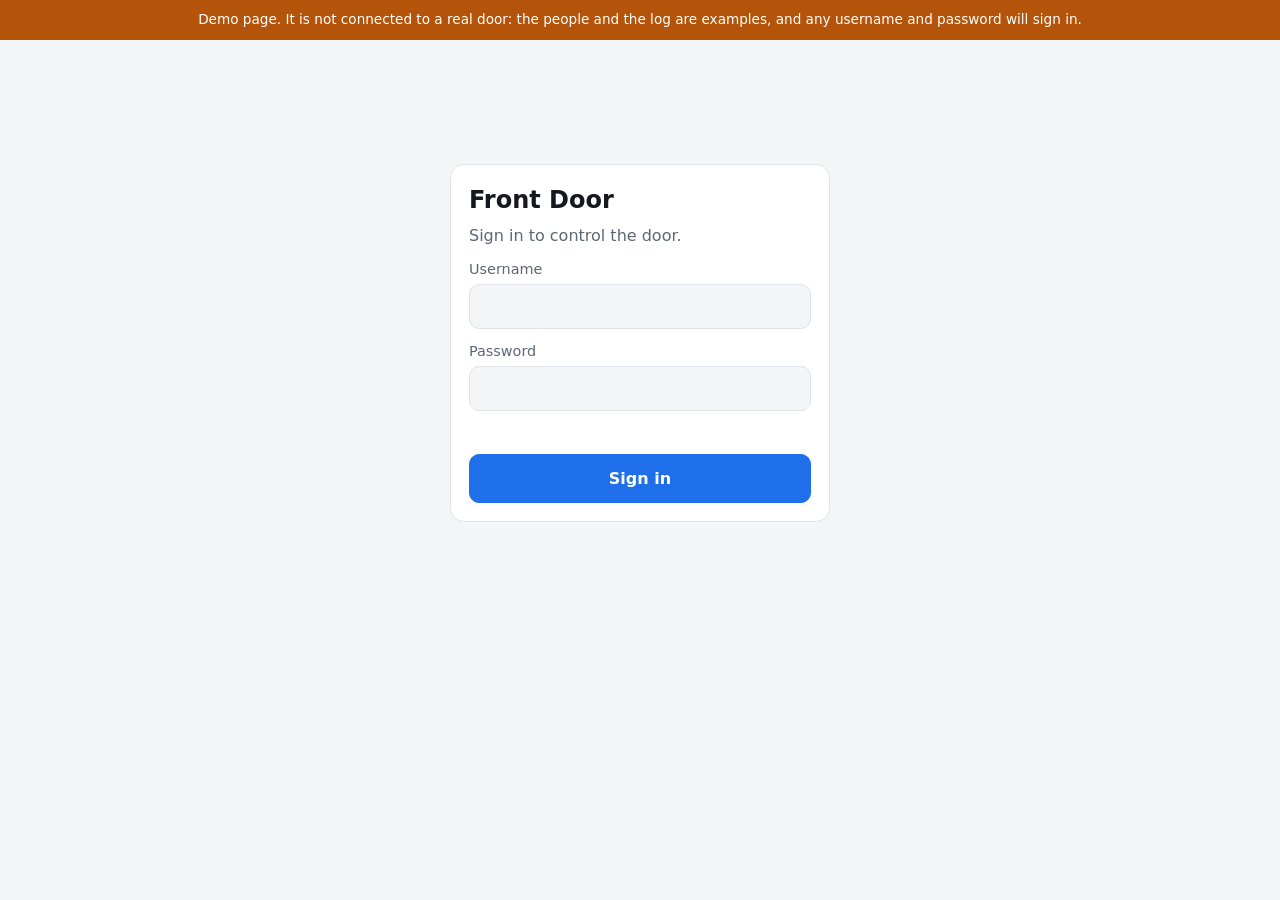
<file: index.html>
<!doctype html>
<html lang="en">
<head>
<meta charset="utf-8">
<meta name="viewport" content="width=device-width, initial-scale=1, viewport-fit=cover">
<meta name="theme-color" content="#14181f">
<title>Front Door (demo)</title>
<link rel="stylesheet" href="app.css">
</head>
<body>
<main id="login" hidden>
  <form id="login-form" class="card narrow" autocomplete="on">
    <h1>Front Door</h1>
    <p class="muted">Sign in to control the door.</p>
    <label>Username <input name="username" autocomplete="username" autocapitalize="none" required></label>
    <label>Password <input name="password" type="password" autocomplete="current-password" required></label>
    <label id="totp-row" hidden>6-digit code <input name="totp" inputmode="numeric" autocomplete="one-time-code" maxlength="7"></label>
    <p class="error" id="login-error" role="alert"></p>
    <button class="primary" type="submit">Sign in</button>
  </form>
</main>

<div id="app" hidden>
  <header>
    <strong>Front Door</strong>
    <span><span id="who" class="muted"></span> <button id="logout" class="link" type="button">Sign out</button></span>
  </header>

  <main>
    <section id="tab-door">
      <div class="card door" id="door-card" data-state="unknown">
        <p class="muted">The door is</p>
        <p id="door-state" class="state">…</p>
        <p id="door-note" class="muted small"></p>
        <div class="row">
          <button id="unlock" class="primary" type="button">Unlock</button>
          <button id="lock" type="button">Lock</button>
        </div>
        <p class="error" id="door-error" role="alert"></p>
      </div>
    </section>

    <section id="tab-people" hidden>
      <div id="people-list"></div>
      <details class="card" id="add-card">
        <summary>Add a person</summary>
        <form id="add-form">
          <label>Name <input name="name" maxlength="40" required></label>
          <label>Type
            <select name="role"><option value="resident">Resident</option><option value="guest">Guest</option></select>
          </label>
          <label>Photos of their face (1 to 5)
            <input name="photos" type="file" accept="image/*" multiple required>
          </label>
          <fieldset class="access" id="add-access"></fieldset>
          <label class="check"><input name="consent" type="checkbox" required> This person agreed to have their face enrolled</label>
          <p class="error" id="add-error" role="alert"></p>
          <button class="primary" type="submit">Add person</button>
        </form>
      </details>
    </section>

    <section id="tab-log" hidden>
      <div class="row between"><h2>Access log</h2><button id="log-refresh" type="button">Refresh</button></div>
      <div class="filters" role="group" aria-label="Show">
        <button type="button" class="mini active" data-filter="all">Everything</button>
        <button type="button" class="mini" data-filter="visits">Door visits</button>
        <button type="button" class="mini" data-filter="alerts">Strangers and attacks</button>
      </div>
      <div id="log-list" class="card flush"></div>
    </section>
  </main>

  <nav>
    <button data-tab="door" class="active" type="button">Door</button>
    <button data-tab="people" type="button">People</button>
    <button data-tab="log" type="button">Log</button>
  </nav>
</div>

<dialog id="access-dialog">
  <form method="dialog" id="access-form">
    <h2 id="access-title">Access time</h2>
    <fieldset class="access" id="edit-access"></fieldset>
    <p class="error" id="access-error" role="alert"></p>
    <div class="row">
      <button class="primary" type="submit" value="save">Save</button>
      <button type="button" id="access-cancel">Cancel</button>
    </div>
  </form>
</dialog>

<dialog id="media-dialog">
  <h2 id="media-title">Visit</h2>
  <p id="media-when" class="muted small"></p>
  <img id="media-img" alt="Picture from the door camera">
  <p class="error" id="media-error" role="alert"></p>
  <div class="row"><button type="button" id="media-close">Close</button></div>
</dialog>

<template id="access-fields">
  <legend>When may they enter?</legend>
  <div class="days"></div>
  <div class="row">
    <label>From <input type="time" data-f="start"></label>
    <label>To <input type="time" data-f="end"></label>
  </div>
  <div class="row">
    <label>Access starts <input type="datetime-local" data-f="valid_from"></label>
    <label>Access expires <input type="datetime-local" data-f="valid_until"></label>
  </div>
  <p class="muted small">Leave everything empty for access at any time.</p>
</template>

<script src="demo-api.js"></script>
<script src="app.js" defer></script>
</body>
</html>
</file>
<file: app.css>
:root {
  --bg: #f4f5f7; --card: #ffffff; --text: #14181f; --muted: #5d6675; --line: #dfe3ea;
  --accent: #1f6feb; --accent-text: #ffffff; --ok: #1a7f4b; --warn: #b4540a; --bad: #c62828;
}
@media (prefers-color-scheme: dark) {
  :root { --bg: #0f1216; --card: #191e26; --text: #e8ebf0; --muted: #98a2b3; --line: #2a313c;
          --accent: #4c8dff; --accent-text: #0b0e12; --ok: #4cc38a; --warn: #f0a04b; --bad: #ff6b6b; }
}
* { box-sizing: border-box; }
html { -webkit-text-size-adjust: 100%; }
body { margin: 0; background: var(--bg); color: var(--text);
       font: 16px/1.45 system-ui, -apple-system, "Segoe UI", Roboto, sans-serif; }
[hidden] { display: none !important; }
h1 { font-size: 1.5rem; margin: 0 0 .25rem; }
h2 { font-size: 1.1rem; margin: 0; }
p { margin: .4rem 0; }
main { max-width: 560px; margin: 0 auto; padding: 16px 16px 96px; }
header { display: flex; justify-content: space-between; align-items: center; gap: 12px;
         max-width: 560px; margin: 0 auto; padding: 14px 16px 0; }
.card { background: var(--card); border: 1px solid var(--line); border-radius: 14px;
        padding: 18px; margin-bottom: 14px; }
.card.flush { padding: 0; overflow: hidden; }
.narrow { max-width: 380px; margin: 12vh auto 0; }
.muted { color: var(--muted); }
.small { font-size: .85rem; }
.error { color: var(--bad); min-height: 1.2em; margin: .5rem 0 0; }
.row { display: flex; gap: 10px; flex-wrap: wrap; align-items: end; }
.row > * { flex: 1 1 140px; }
.row.between { justify-content: space-between; align-items: center; margin-bottom: 10px; }
.row.between > * { flex: 0 0 auto; }
label { display: block; margin: 12px 0 0; font-size: .9rem; color: var(--muted); }
label.check { display: flex; gap: 10px; align-items: flex-start; color: var(--text); }
input, select { display: block; width: 100%; margin-top: 4px; padding: 11px 12px; font: inherit;
                color: var(--text); background: var(--bg); border: 1px solid var(--line); border-radius: 10px; }
input[type=checkbox] { width: 20px; height: 20px; margin: 2px 0 0; flex: none; }
input:focus-visible, select:focus-visible, button:focus-visible, summary:focus-visible {
  outline: 2px solid var(--accent); outline-offset: 2px; }
button { font: inherit; font-weight: 600; padding: 12px 16px; border-radius: 10px; cursor: pointer;
         color: var(--text); background: transparent; border: 1px solid var(--line); min-height: 46px; }
button.primary { background: var(--accent); color: var(--accent-text); border-color: var(--accent); }
button.danger { color: var(--bad); }
button.link { border: 0; padding: 4px 6px; min-height: 0; color: var(--accent); font-weight: 500; }
button.mini { padding: 7px 11px; min-height: 36px; font-size: .88rem; font-weight: 500; }
button:disabled { opacity: .55; cursor: default; }
form .primary { width: 100%; margin-top: 16px; }

.door { text-align: center; padding: 28px 18px; }
.state { font-size: 2.6rem; font-weight: 700; margin: 0; letter-spacing: -.02em; }
.door[data-state=locked] .state { color: var(--ok); }
.door[data-state=unlocked] .state { color: var(--warn); }
.door .row { margin-top: 20px; }

.person h3 { margin: 0; font-size: 1.05rem; display: flex; gap: 8px; align-items: center; flex-wrap: wrap; }
.person .actions { display: flex; gap: 8px; flex-wrap: wrap; margin-top: 12px; }
.badge { font-size: .72rem; font-weight: 600; padding: 2px 8px; border-radius: 99px;
         border: 1px solid var(--line); color: var(--muted); text-transform: uppercase; letter-spacing: .04em; }
.badge.off { color: var(--bad); border-color: var(--bad); }

summary { cursor: pointer; font-weight: 600; }
fieldset.access { border: 1px solid var(--line); border-radius: 10px; margin: 16px 0 0; padding: 4px 12px 12px; }
legend { font-size: .9rem; color: var(--muted); padding: 0 6px; }
.days { display: flex; gap: 6px; flex-wrap: wrap; margin-top: 8px; }
.days label { margin: 0; }
.days input { position: absolute; opacity: 0; width: 1px; height: 1px; }
.days span { display: inline-block; padding: 7px 10px; border: 1px solid var(--line); border-radius: 8px;
             color: var(--text); font-size: .85rem; cursor: pointer; }
.days input:checked + span { background: var(--accent); color: var(--accent-text); border-color: var(--accent); }
.days input:focus-visible + span { outline: 2px solid var(--accent); outline-offset: 2px; }

.event { display: grid; grid-template-columns: auto 1fr; gap: 2px 12px; padding: 11px 14px;
         border-bottom: 1px solid var(--line); font-size: .92rem; }
.event:last-child { border-bottom: 0; }
.event time { color: var(--muted); font-variant-numeric: tabular-nums; white-space: nowrap; }
.event .what { font-weight: 600; }
.event .what.ok { color: var(--ok); } .event .what.bad { color: var(--bad); }
.event .detail { grid-column: 2; color: var(--muted); overflow-wrap: anywhere; }

nav { position: fixed; left: 0; right: 0; bottom: 0; display: flex; background: var(--card);
      border-top: 1px solid var(--line); padding-bottom: env(safe-area-inset-bottom); }
nav button { flex: 1; border: 0; border-radius: 0; padding: 14px 0; color: var(--muted); }
nav button.active { color: var(--accent); }

dialog { border: 1px solid var(--line); border-radius: 14px; background: var(--card); color: var(--text);
         width: min(520px, calc(100vw - 32px)); padding: 18px; }
dialog::backdrop { background: rgba(0, 0, 0, .5); }

.filters { display: flex; gap: 8px; flex-wrap: wrap; margin-bottom: 10px; }
.filters .active { background: var(--accent); color: var(--accent-text); border-color: var(--accent); }
.event .media { grid-column: 2; display: flex; gap: 8px; margin-top: 6px; }
#media-img { display: block; width: 100%; border-radius: 10px; background: #000; min-height: 120px; }

.demo-banner { margin: 0; padding: 10px 16px; text-align: center; font-size: .85rem;
               background: var(--warn); color: #fff; }
</file>
